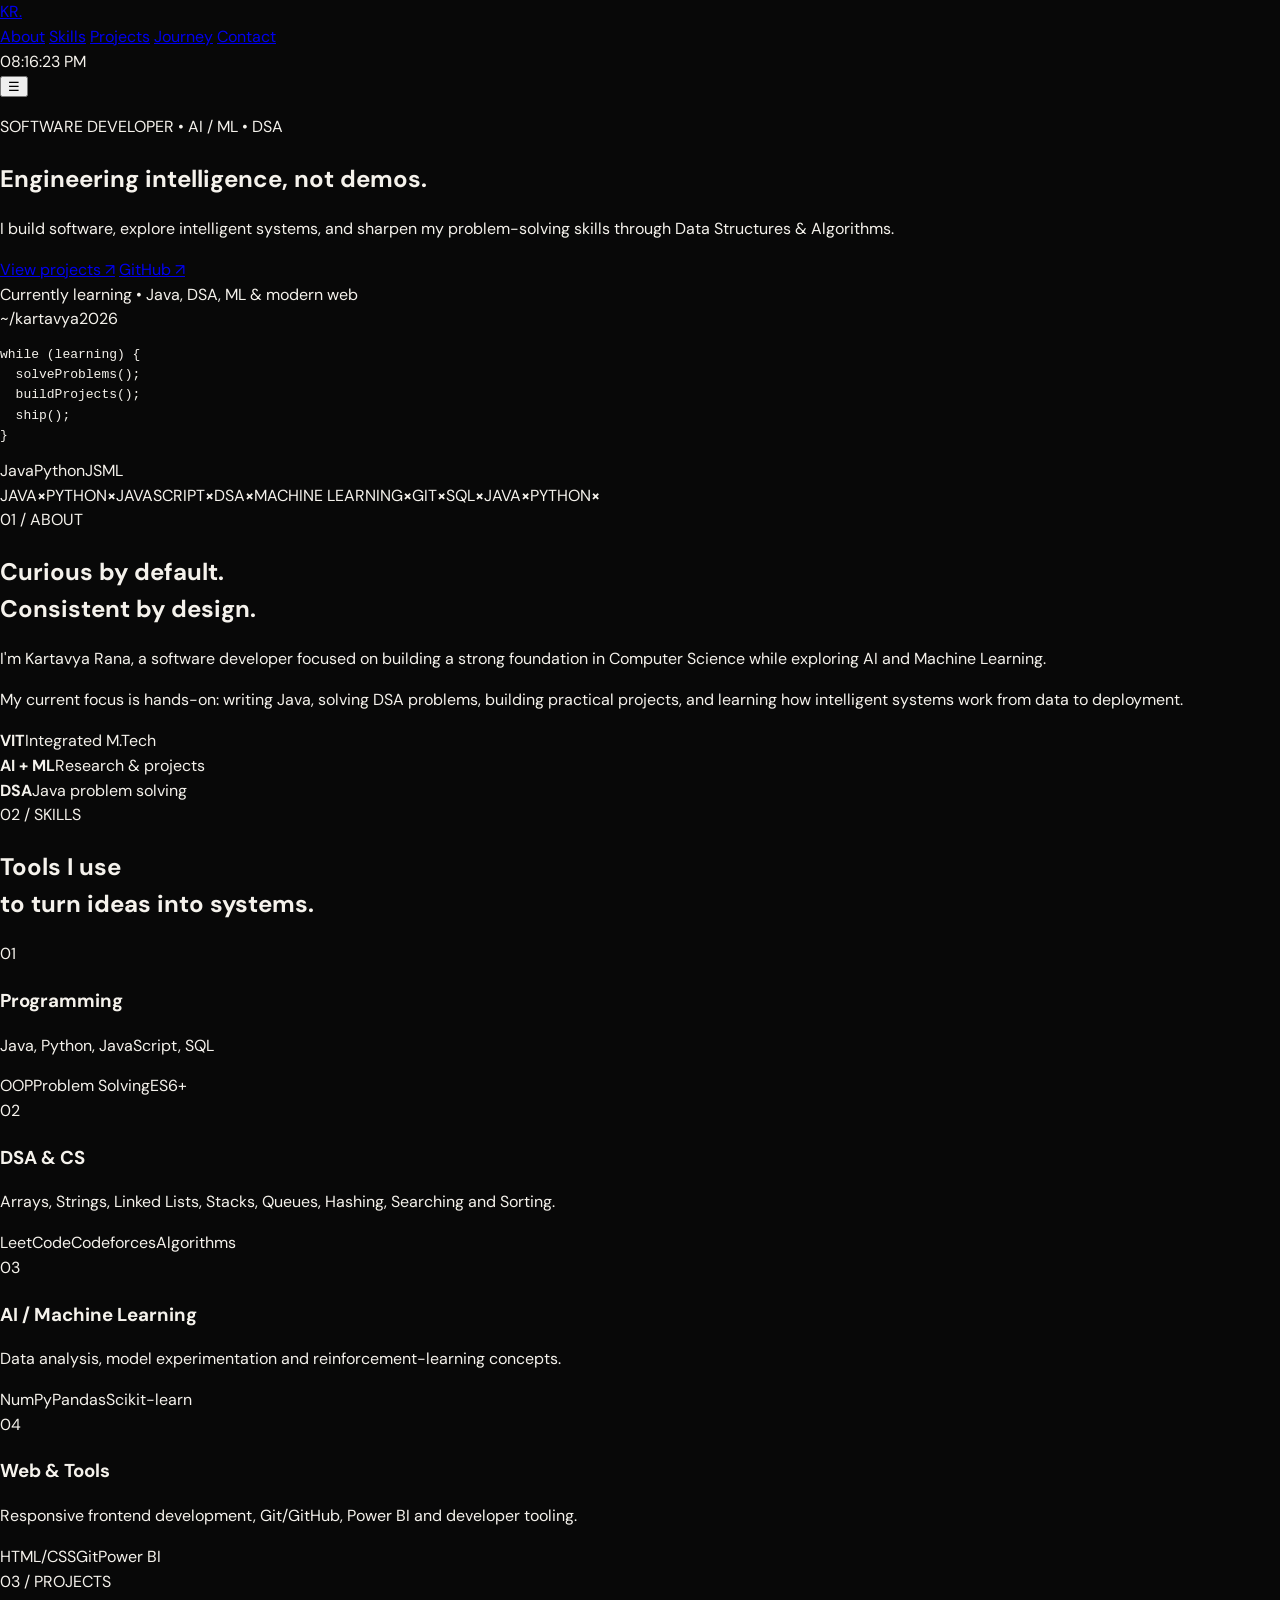
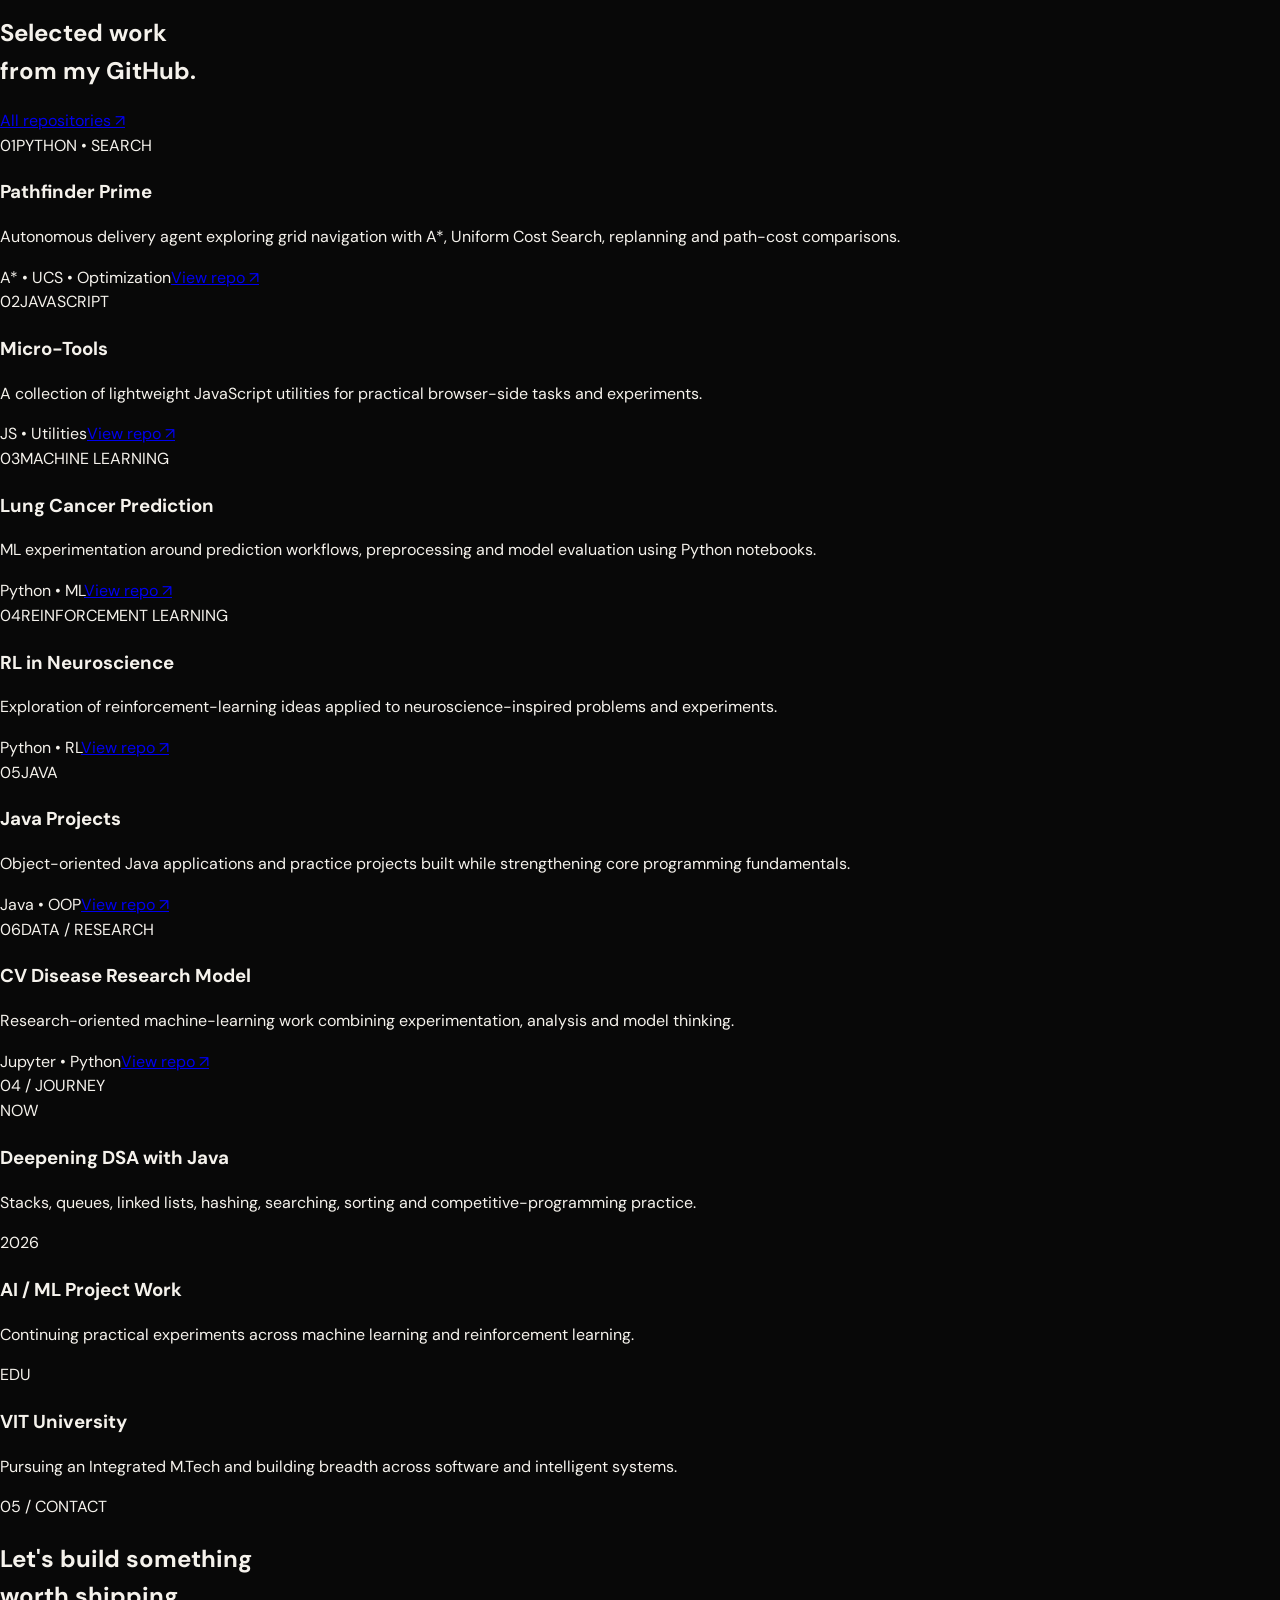
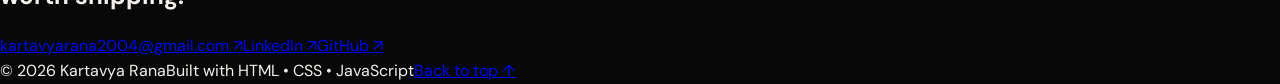
<file: index.html>
<!DOCTYPE html>
<html lang="en">
<head>
  <meta charset="UTF-8" />
  <meta name="viewport" content="width=device-width, initial-scale=1.0" />
  <meta name="description" content="Kartavya Rana — Software Developer focused on DSA, AI/ML and modern web development." />
  <title>Kartavya Rana | Software Developer</title>
  <link rel="stylesheet" href="style.css" />
  <link rel="preconnect" href="https://fonts.googleapis.com">
  <link rel="preconnect" href="https://fonts.gstatic.com" crossorigin>
  <link href="https://fonts.googleapis.com/css2?family=DM+Sans:wght@400;500;600;700&family=Space+Grotesk:wght@500;600;700&display=swap" rel="stylesheet">
</head>
<body>
  <div class="noise"></div>
  <header class="topbar">
    <a class="brand" href="#home" aria-label="Kartavya Rana home">KR<span>.</span></a>
    <nav id="nav">
      <a href="#about">About</a>
      <a href="#skills">Skills</a>
      <a href="#projects">Projects</a>
      <a href="#journey">Journey</a>
      <a href="#contact">Contact</a>
    </nav>
    <div class="header-right">
      <div class="live-time" aria-label="Current local time"><span id="current-time">--:--:--</span></div>
      <button class="menu-btn" id="menuBtn" aria-label="Toggle menu">☰</button>
    </div>
  </header>

  <main id="home">
    <section class="hero section-wrap">
      <div class="hero-copy reveal">
        <p class="eyebrow">SOFTWARE DEVELOPER • AI / ML • DSA</p>
        <h1>Engineering <span>intelligence</span>, not demos.</h1>
        <p class="hero-sub">I build software, explore intelligent systems, and sharpen my problem-solving skills through Data Structures & Algorithms.</p>
        <div class="hero-actions">
          <a class="btn primary" href="#projects">View projects <span>↗</span></a>
          <a class="btn ghost" href="https://github.com/kartavyaranaa" target="_blank" rel="noreferrer">GitHub <span>↗</span></a>
        </div>
        <div class="status"><i></i> Currently learning • Java, DSA, ML & modern web</div>
      </div>
      <div class="hero-visual reveal delay-1" aria-hidden="true">
        <div class="orb orb-a"></div><div class="orb orb-b"></div>
        <div class="grid-card">
          <div class="mini-top"><span>~/kartavya</span><span>2026</span></div>
          <pre><code>while (learning) {
  solveProblems();
  buildProjects();
  ship();
}</code></pre>
          <div class="mini-bottom"><span>Java</span><span>Python</span><span>JS</span><span>ML</span></div>
        </div>
      </div>
    </section>

    <section class="ticker"><div class="ticker-track"><span>JAVA</span><b>×</b><span>PYTHON</span><b>×</b><span>JAVASCRIPT</span><b>×</b><span>DSA</span><b>×</b><span>MACHINE LEARNING</span><b>×</b><span>GIT</span><b>×</b><span>SQL</span><b>×</b><span>JAVA</span><b>×</b><span>PYTHON</span><b>×</b></div></section>

    <section id="about" class="section-wrap section">
      <div class="section-label">01 / ABOUT</div>
      <div class="about-grid">
        <div><h2>Curious by default.<br><span>Consistent by design.</span></h2></div>
        <div class="body-copy"><p>I'm Kartavya Rana, a software developer focused on building a strong foundation in Computer Science while exploring AI and Machine Learning.</p><p>My current focus is hands-on: writing Java, solving DSA problems, building practical projects, and learning how intelligent systems work from data to deployment.</p><div class="facts"><div><strong>VIT</strong><span>Integrated M.Tech</span></div><div><strong>AI + ML</strong><span>Research & projects</span></div><div><strong>DSA</strong><span>Java problem solving</span></div></div></div>
      </div>
    </section>

    <section id="skills" class="section-wrap section">
      <div class="section-label">02 / SKILLS</div>
      <div class="section-head"><h2>Tools I use<br><span>to turn ideas into systems.</span></h2></div>
      <div class="skill-grid">
        <article class="skill-card"><span class="num">01</span><h3>Programming</h3><p>Java, Python, JavaScript, SQL</p><div class="tags"><span>OOP</span><span>Problem Solving</span><span>ES6+</span></div></article>
        <article class="skill-card"><span class="num">02</span><h3>DSA & CS</h3><p>Arrays, Strings, Linked Lists, Stacks, Queues, Hashing, Searching and Sorting.</p><div class="tags"><span>LeetCode</span><span>Codeforces</span><span>Algorithms</span></div></article>
        <article class="skill-card"><span class="num">03</span><h3>AI / Machine Learning</h3><p>Data analysis, model experimentation and reinforcement-learning concepts.</p><div class="tags"><span>NumPy</span><span>Pandas</span><span>Scikit-learn</span></div></article>
        <article class="skill-card"><span class="num">04</span><h3>Web & Tools</h3><p>Responsive frontend development, Git/GitHub, Power BI and developer tooling.</p><div class="tags"><span>HTML/CSS</span><span>Git</span><span>Power BI</span></div></article>
      </div>
    </section>

    <section id="projects" class="section-wrap section">
      <div class="section-label">03 / PROJECTS</div>
      <div class="section-head"><h2>Selected work<br><span>from my GitHub.</span></h2><a class="text-link" href="https://github.com/kartavyaranaa?tab=repositories" target="_blank" rel="noreferrer">All repositories ↗</a></div>
      <div class="project-grid">
        <article class="project featured"><div class="project-meta"><span>01</span><span>PYTHON • SEARCH</span></div><h3>Pathfinder Prime</h3><p>Autonomous delivery agent exploring grid navigation with A*, Uniform Cost Search, replanning and path-cost comparisons.</p><div class="project-foot"><span>A* • UCS • Optimization</span><a href="https://github.com/kartavyaranaa/Pathfinder-Prime" target="_blank" rel="noreferrer">View repo ↗</a></div></article>
        <article class="project"><div class="project-meta"><span>02</span><span>JAVASCRIPT</span></div><h3>Micro-Tools</h3><p>A collection of lightweight JavaScript utilities for practical browser-side tasks and experiments.</p><div class="project-foot"><span>JS • Utilities</span><a href="https://github.com/kartavyaranaa/Micro-Tools" target="_blank" rel="noreferrer">View repo ↗</a></div></article>
        <article class="project"><div class="project-meta"><span>03</span><span>MACHINE LEARNING</span></div><h3>Lung Cancer Prediction</h3><p>ML experimentation around prediction workflows, preprocessing and model evaluation using Python notebooks.</p><div class="project-foot"><span>Python • ML</span><a href="https://github.com/kartavyaranaa/lung-cancer-prediction-ML-MODEL" target="_blank" rel="noreferrer">View repo ↗</a></div></article>
        <article class="project"><div class="project-meta"><span>04</span><span>REINFORCEMENT LEARNING</span></div><h3>RL in Neuroscience</h3><p>Exploration of reinforcement-learning ideas applied to neuroscience-inspired problems and experiments.</p><div class="project-foot"><span>Python • RL</span><a href="https://github.com/kartavyaranaa/Reinforcement-learning-RL-in-neuroscience" target="_blank" rel="noreferrer">View repo ↗</a></div></article>
        <article class="project"><div class="project-meta"><span>05</span><span>JAVA</span></div><h3>Java Projects</h3><p>Object-oriented Java applications and practice projects built while strengthening core programming fundamentals.</p><div class="project-foot"><span>Java • OOP</span><a href="https://github.com/kartavyaranaa/java_project" target="_blank" rel="noreferrer">View repo ↗</a></div></article>
        <article class="project"><div class="project-meta"><span>06</span><span>DATA / RESEARCH</span></div><h3>CV Disease Research Model</h3><p>Research-oriented machine-learning work combining experimentation, analysis and model thinking.</p><div class="project-foot"><span>Jupyter • Python</span><a href="https://github.com/kartavyaranaa/cv-disease-research-paper-model" target="_blank" rel="noreferrer">View repo ↗</a></div></article>
      </div>
    </section>

    <section id="journey" class="section-wrap section journey">
      <div class="section-label">04 / JOURNEY</div>
      <div class="timeline">
        <div class="timeline-item"><div class="year">NOW</div><div><h3>Deepening DSA with Java</h3><p>Stacks, queues, linked lists, hashing, searching, sorting and competitive-programming practice.</p></div></div>
        <div class="timeline-item"><div class="year">2026</div><div><h3>AI / ML Project Work</h3><p>Continuing practical experiments across machine learning and reinforcement learning.</p></div></div>
        <div class="timeline-item"><div class="year">EDU</div><div><h3>VIT University</h3><p>Pursuing an Integrated M.Tech and building breadth across software and intelligent systems.</p></div></div>
      </div>
    </section>

    <section id="contact" class="contact section-wrap">
      <div class="contact-card"><div><p class="eyebrow">05 / CONTACT</p><h2>Let's build something<br><span>worth shipping.</span></h2></div><div class="contact-links"><a href="mailto:kartavyarana2004@gmail.com">kartavyarana2004@gmail.com ↗</a><a href="https://www.linkedin.com/in/kartavya-rana-970945280" target="_blank" rel="noreferrer">LinkedIn ↗</a><a href="https://github.com/kartavyaranaa" target="_blank" rel="noreferrer">GitHub ↗</a></div></div>
    </section>
  </main>

  <footer class="footer section-wrap"><span>© 2026 Kartavya Rana</span><span>Built with HTML • CSS • JavaScript</span><a href="#home">Back to top ↑</a></footer>
  <script src="script.js"></script>
</body>
</html>
</file>
<file: style.css>
:root{--bg:#080808;--panel:#101010;--text:#f5f2ec;--muted:#99958d;--line:#262626;--accent:#d8ff61;--max:1180px}*{box-sizing:border-box}html{scroll-behavior:smooth}body{margin:0;background:var(--bg);color:var(--text);font-family:'DM Sans',system-ui,sans-serif;line-height:1.55}.noise{position:fixed;inset:0;pointer-events:none;opacity:.04;background-image:url("data:image/svg+xml,%3Csvg xmlns='http://www.w3.org/2000/svg' width='120' height='120' viewBox='0 0 120 120'%3E%3Cfilter id='n'%3E%3CfeTurbulence type='fractalNoise' baseFrequency='.9' numOctaves='2' stitchTiles='stitch'/%3E%3C/filter%3E%3Crect width='100%25' height='100%25' filter='url(%23n)' opacity='.8'/%3E%3C/svg%3E');z-index:10}.topbar{position:sticky;top:0;z-index:20;display:flex;align-items:center;justify-content:space-between;padding:18px 5vw;border-bottom:1px solid rgba(255,255,255,.07);background:rgba(8,8,8,.82);backdrop-filter:blur(14px)}.brand{font-family:'Space Grotesk';font-size:1.35rem;font-weight:700;color:#fff;text-decoration:none}.brand span{color:var(--accent)}nav{display:flex;gap:26px}nav a,.footer a{color:#aaa;text-decoration:none;font-size:.93rem}nav a:hover,.footer a:hover{color:#fff}.header-right{display:flex;align-items:center;gap:12px}.live-time{font:600 .78rem 'Space Grotesk';letter-spacing:.08em;color:var(--accent);border:1px solid #303030;padding:8px 11px;border-radius:999px}.menu-btn{display:none;background:none;border:0;color:#fff;font-size:1.2rem}.section-wrap{width:min(var(--max),90vw);margin:auto}.hero{min-height:80vh;display:grid;grid-template-columns:1.15fr .85fr;align-items:center;gap:60px;padding:90px 0 70px}.eyebrow,.section-label{font:600 .74rem 'Space Grotesk';letter-spacing:.18em;color:var(--accent)}h1,h2,h3{font-family:'Space Grotesk';line-height:1.04;margin:0}h1{font-size:clamp(3.5rem,8vw,7rem);max-width:900px;margin:14px 0 24px;letter-spacing:-.06em}h1 span,h2 span{color:var(--muted)}.hero-sub{max-width:650px;color:#b3b0aa;font-size:1.12rem}.hero-actions{display:flex;gap:12px;margin:30px 0 20px}.btn{display:inline-flex;align-items:center;gap:12px;padding:13px 18px;border:1px solid #323232;border-radius:999px;text-decoration:none;font-weight:600}.primary{background:var(--accent);color:#0b0b0b;border-color:var(--accent)}.ghost{color:#fff}.status{color:#7f7d78;font-size:.88rem}.status i{display:inline-block;width:8px;height:8px;background:var(--accent);border-radius:50%;margin-right:8px;box-shadow:0 0 14px var(--accent)}.hero-visual{position:relative;min-height:430px;display:grid;place-items:center}.orb{position:absolute;border-radius:50%;filter:blur(1px)}.orb-a{width:310px;height:310px;background:radial-gradient(circle,#d8ff6130,transparent 68%);left:2%;top:8%}.orb-b{width:230px;height:230px;background:radial-gradient(circle,#ffffff16,transparent 68%);right:0;bottom:8%}.grid-card{position:relative;width:min(100%,430px);border:1px solid #2a2a2a;background:linear-gradient(145deg,#161616,#0b0b0b);box-shadow:0 30px 100px #000;padding:22px;border-radius:20px;transform:rotate(3deg)}.mini-top,.mini-bottom{display:flex;justify-content:space-between;font:600 .74rem 'Space Grotesk';color:#777}.grid-card pre{margin:45px 0;font:500 1rem/1.7 ui-monospace,SFMono-Regular,Menlo,monospace;color:#d8d5cf}.grid-card code{color:#ddd}.grid-card .mini-bottom{justify-content:flex-start;gap:14px}.ticker{overflow:hidden;border-block:1px solid var(--line);padding:18px 0}.ticker-track{display:flex;gap:20px;min-width:max-content;animation:scroll 24s linear infinite;font:700 .9rem 'Space Grotesk';letter-spacing:.14em;color:#afada8}.ticker b{color:var(--accent)}@keyframes scroll{to{transform:translateX(-20%)}}.section{padding:110px 0}.section-label{margin-bottom:26px}.about-grid{display:grid;grid-template-columns:1fr 1fr;gap:70px}.about-grid h2,.section-head h2{font-size:clamp(2.8rem,5vw,5rem);letter-spacing:-.05em}.body-copy{max-width:600px;color:#a7a49e}.facts{display:grid;grid-template-columns:repeat(3,1fr);gap:12px;margin-top:34px}.facts div{border-top:1px solid var(--line);padding-top:14px}.facts strong{display:block;font-family:'Space Grotesk';font-size:1.1rem;color:#fff}.facts span{font-size:.8rem;color:#777}.section-head{display:flex;justify-content:space-between;gap:30px;align-items:end;margin-bottom:38px}.text-link{color:var(--accent);text-decoration:none}.skill-grid,.project-grid{display:grid;grid-template-columns:repeat(2,1fr);gap:14px}.skill-card,.project{border:1px solid var(--line);background:var(--panel);padding:26px;border-radius:18px;transition:.25s ease}.skill-card:hover,.project:hover{border-color:#414141;transform:translateY(-3px)}.num,.project-meta{font:600 .72rem 'Space Grotesk';color:#777;letter-spacing:.12em}.skill-card h3,.project h3{font-size:1.55rem;margin:30px 0 12px}.skill-card p,.project p{color:#95918a}.tags{display:flex;flex-wrap:wrap;gap:8px;margin-top:28px}.tags span{font-size:.75rem;border:1px solid #2b2b2b;padding:6px 9px;border-radius:999px;color:#aaa}.project-grid{grid-template-columns:repeat(2,1fr)}.project{min-height:250px;display:flex;flex-direction:column}.featured{grid-column:span 2;background:linear-gradient(130deg,#151a0a,#101010)}.project-meta{display:flex;justify-content:space-between}.project h3{font-size:2rem}.project-foot{margin-top:auto;padding-top:25px;border-top:1px solid #272727;display:flex;justify-content:space-between;gap:15px;color:#777;font-size:.8rem}.project-foot a{color:var(--accent);text-decoration:none}.timeline{border-top:1px solid var(--line)}.timeline-item{display:grid;grid-template-columns:110px 1fr;gap:30px;padding:30px 0;border-bottom:1px solid var(--line)}.timeline-item .year{font:700 .76rem 'Space Grotesk';color:var(--accent)}.timeline-item h3{font-size:1.5rem;margin-bottom:8px}.timeline-item p{margin:0;color:#8e8b84}.contact{padding:30px 0 100px}.contact-card{border:1px solid #303030;border-radius:22px;background:linear-gradient(145deg,#171717,#0d0d0d);padding:48px;display:flex;justify-content:space-between;align-items:end;gap:40px}.contact-card h2{font-size:clamp(2.5rem,5vw,5rem);margin-top:12px;letter-spacing:-.05em}.contact-links{display:flex;flex-direction:column;gap:11px;min-width:300px}.contact-links a{color:#fff;text-decoration:none;border-bottom:1px solid #303030;padding-bottom:10px}.contact-links a:hover{color:var(--accent)}.footer{border-top:1px solid var(--line);padding:24px 0 35px;display:flex;justify-content:space-between;color:#686762;font-size:.78rem}.reveal{opacity:0;transform:translateY(18px);transition:opacity .7s ease,transform .7s ease}.reveal.visible{opacity:1;transform:none}.delay-1{transition-delay:.12s}@media(max-width:850px){nav{position:absolute;display:none;left:5vw;right:5vw;top:72px;flex-direction:column;background:#0e0e0e;border:1px solid #292929;border-radius:14px;padding:16px}nav.open{display:flex}.menu-btn{display:block}.hero{grid-template-columns:1fr;padding-top:60px}.hero-visual{min-height:330px}.about-grid{grid-template-columns:1fr;gap:35px}.skill-grid,.project-grid{grid-template-columns:1fr}.featured{grid-column:auto}.section-head{align-items:start;flex-direction:column}.contact-card{flex-direction:column;align-items:flex-start;padding:30px}.contact-links{min-width:0;width:100%}}@media(max-width:560px){.topbar{padding:14px 5vw}.live-time{font-size:.68rem}.hero{min-height:auto;padding:70px 0}.hero-actions{flex-direction:column}.btn{justify-content:center}.facts{grid-template-columns:1fr}.grid-card{transform:none}.section{padding:80px 0}.timeline-item{grid-template-columns:70px 1fr}.footer{flex-direction:column;gap:8px}}
</file>
